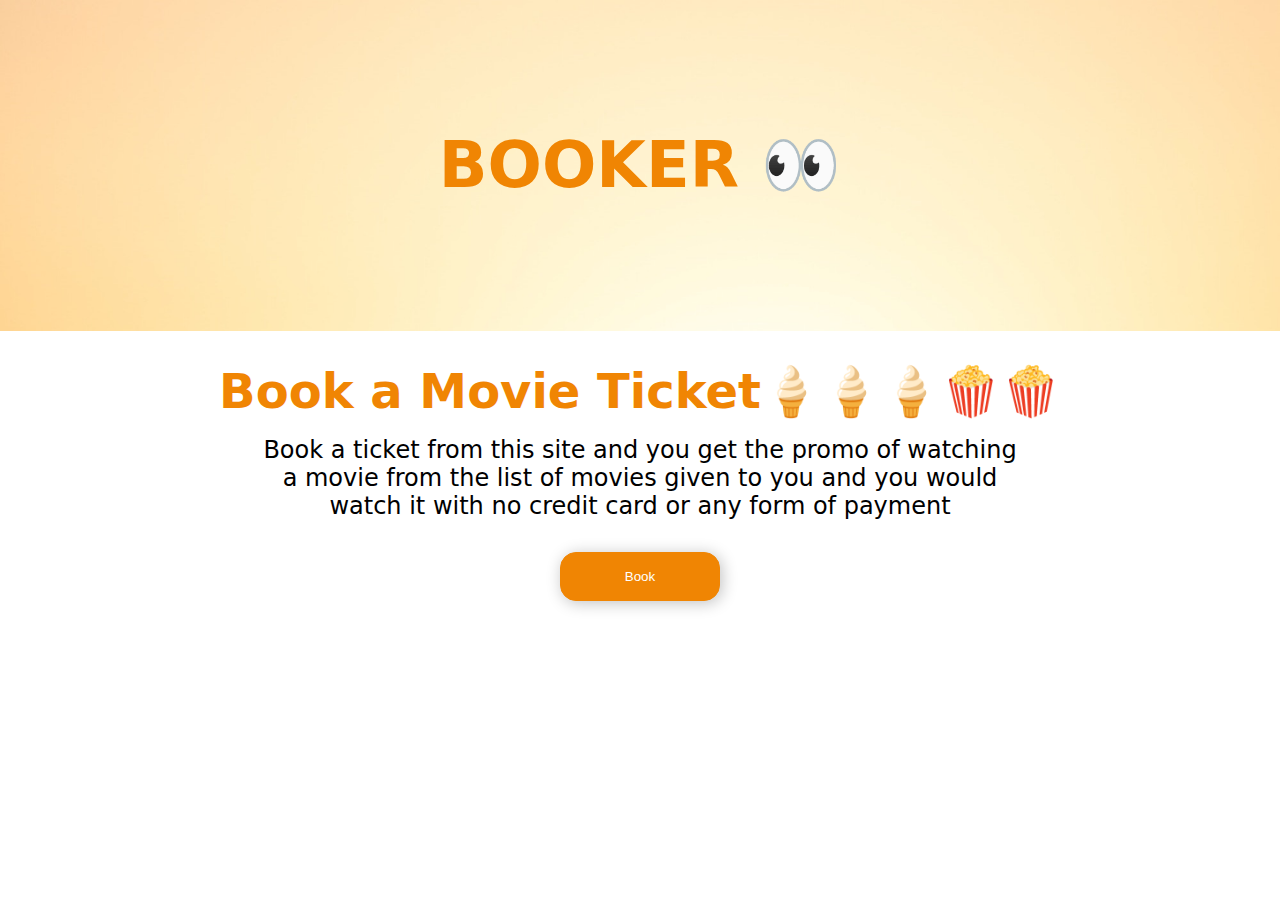
<file: index.html>
<!DOCTYPE html>
<html lang="en">
  <head>
    <meta charset="UTF-8" />
    <meta name="viewport" content="width=device-width, initial-scale=1.0" />
    <title>Book Your ticket</title>
    <meta
      name="description"
      content="This is a booking site done and dusted by Taiwo Akerele"
    />
    <link rel="stylesheet" href="styles.css" />
    <link rel="icon" href="icon/cloud.jpg" />
  </head>

  <body>
    <header>
      <h1>Booker 👀</h1>
    </header>
    <main>
      <h2>Book a Movie Ticket🍦🍦🍦🍿🍿</h2>
      <section class="details">
        <p>Book a ticket from this site and you get the promo of watching</p>
        <p>a movie from the list of movies given to you and you would</p>
        <p>watch it with no credit card or any form of payment</p>
      </section>

      <a href="how-many-people.html">
        <p>
          <button>Book</button>
        </p>
      </a>
    </main>
    <script src="index.js" type="text/javascript"></script>
  </body>
</html>
</file>
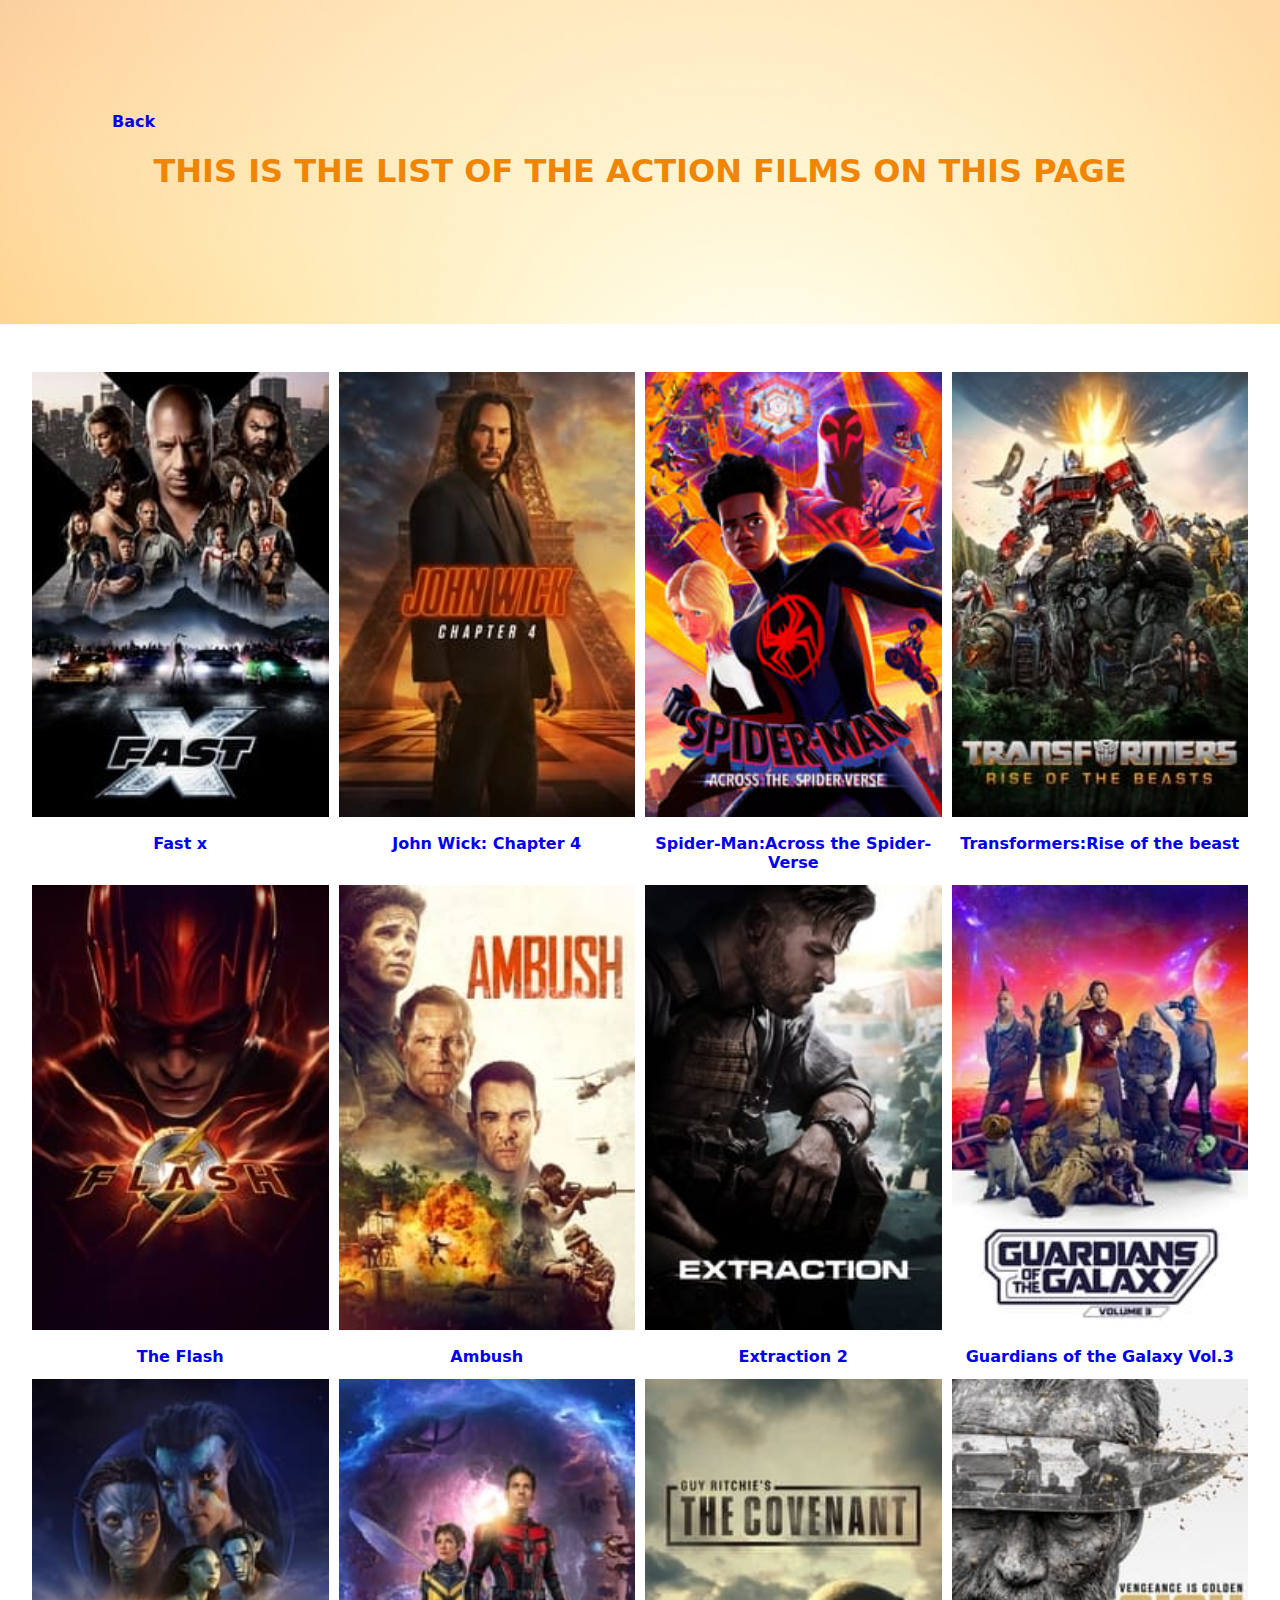
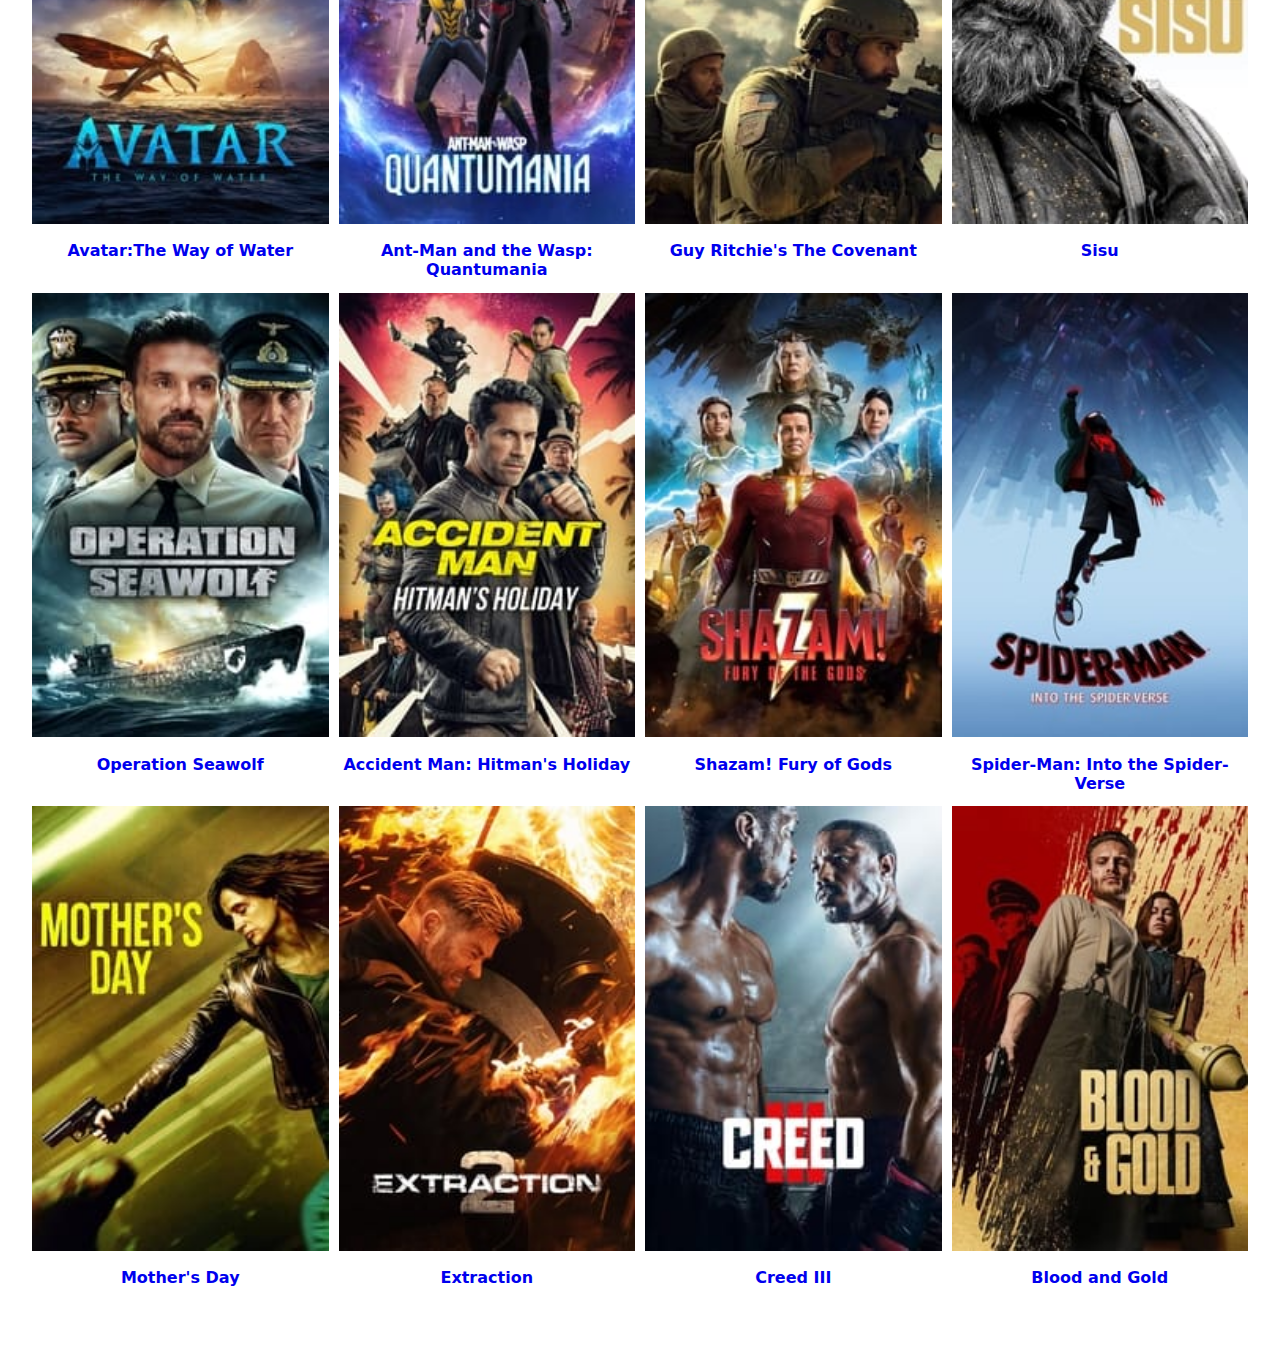
<file: action-film-list.html>
<!DOCTYPE html>
<html lang="en">
  <head>
    <meta charset="UTF-8" />
    <meta name="viewport" content="width=device-width, initial-scale=1.0" />
    <title>List of action films</title>
    <meta name="description" content="This is the list of the action films" />
    <link rel="icon" href="icon/cloud.jpg" />
    <link rel="stylesheet" href="action.css" />
  </head>
  <body>
    <header>
      <a href="choose-your-type.html">Back</a>
      <h1>This is the list of the action films on this page</h1>
    </header>
    <div class="films">
      <a href="result.html">
        <p>
          <!-- row1 -->
          <div class="row row1">
            <div class="col col-md-4">
              <div class="fast-x">
                <img id="films" src="needed-images/fiVW06jE7z9YnO4trhaMEdclSiC.jpg" alt="fas-x">
                <h2 id="titleOfMovie">Fast x</h2>
              </div>
            </div>
            <div class="col col-md-4">
              <div class="john-wick">
                <img id="films" src="needed-images/john.jpg" alt="john-wick">
                <h2 id="titleOfMovie">John Wick: Chapter 4</h2>
              </div>
          
            </div>
            <div class="col col-md-4">
              <div class="spiderMan">
                <img id="films" src="needed-images/spider1.jpg" alt="spider">
                <h2 id="titleOfMovie">Spider-Man:Across the Spider-Verse</h2>
              </div>
          
            </div>
            <div class="col col-md-4">
              <div class="transformer">
                <img id="films" src="needed-images/Rise.jpg" alt="Rise">
                <h2 id="titleOfMovie">Transformers:Rise of the beast</h2>
              </div>
          
            </div>
          </div>
          <!-- row2 -->
          <div class="row row2">
            <div class="col col-md-4">
              <div class="flash">
                <img id="films" src="needed-images/The Flash.jpg" alt="flash`">
                <h2 id="titleOfMovie">The Flash</h2>
              </div>
          
            </div>
            <div class="col col-md-4">
              <div class="ambush">
                <img src="needed-images/Ambush.jpg" id="films" alt="Ambush-img">
                <h2 id="titleOfMovie">Ambush</h2>
              </div>
          
            </div>
            <div class="col col-md-4">
              <div class="extraction2">
                <img id="films" src="needed-images/Extraction1.jpg" alt="extraction">
                <h2 id="titleOfMovie">Extraction 2</h2>
              </div>
          
            </div>
            <div class="col col-md-4">
              <div class="guardians">
                <img id="films" src="needed-images/Guardian.jpg" alt="guardians">
                <h2 id="titleOfMovie">Guardians of the Galaxy Vol.3</h2>
              </div>
            </div>
          </div>
          <!-- row3 -->
          <div class="row row3">
            <div class="col col-md-4">
              <div class="Avatar">
                <img id="films" src="needed-images/Avatar.jpg" alt="Avatar-way-of-waters">
                <h2 id="titleOfMovie">Avatar:The Way of Water</h2>
              </div>
          
            </div>
            <div class="col col-md-4">
              <div class="ant">
                <img id="films" src="needed-images/Ant.jpg" alt="Ant-img">
                <h2 id="titleOfMovie">Ant-Man and the Wasp: Quantumania</h2>
              </div>
            </div>
            <div class="col col-md-4">
              <div class="guy">
                <img id="films" src="needed-images/Guy.jpg" alt="guy-img">
                <h2 id="titleOfMovie">Guy Ritchie's The Covenant</h2>
              </div>
            </div>
            <div class="col col-md-4">
              <div class="sisu">
                <img id="films" src="needed-images/sisu.jpg" alt="sisu-img">
                <h2 id="titleOfMovie">Sisu</h2>
              </div>
            </div>
          </div>
          <!-- row4 -->
          <div class="row row4">
            <div class="col col-md-4">
              <div class="operation">
                <img id="films" src="needed-images/operation.jpg" alt="operation-img">
                <h2 id="titleOfMovie">Operation Seawolf</h2>
              </div>
            </div>
            <div class="col col-md-4">
              <div class="Accident">
                <img id="films" src="needed-images/Accident.jpg" alt="Accident-man">
                <h2 id="titleOfMovie">Accident Man: Hitman's Holiday</h2>
              </div>
            </div>
            <div class="col col-md-4">
              <div class="shazam">
                <img id="films" src="needed-images/Shazam.jpg" alt="shazam!">
                <h2 id="titleOfMovie">Shazam! Fury of Gods </h2>
              </div>
          
            </div>
            <div class="col col-md-4">
              <div class="spiderWeb">
                <img id="films" src="needed-images/spider-verse.jpg" alt="spider-into-the-verse">
                <h2 id="titleOfMovie">Spider-Man: Into the Spider-Verse</h2>
              </div>
            </div>
          </div>
          <!-- row5 -->
          <div class="row row5">
            <div class="col col-md-4">
              <div class="mothersDay">
                <img id="films" src="needed-images/Mother's day.jpg" alt="Mother-s-day">
                <h2 id="titleOfMovie">Mother's Day</h2>
              </div>
          
            </div>
            <div class="col col-md-4">
              <div class="extract">
                <img id="films" src="needed-images/Extraction.jpg" alt="Extraction2">
                <h2 id="titleOfMovie">Extraction</h2>
              </div>
            </div>
            <div class="col col-md-4">
              <div class="creed">
                <img id="films" src="needed-images/Creed III.jpg" alt="creed-img">
                <h2 id="titleOfMovie">Creed III</h2>
              </div>
            </div>
            <div class="col col-md-4">
              <div class="blood">
                <img id="films" src="needed-images/Blood and water.jpg" alt="blood-and-gold">
                <h2 id="titleOfMovie">Blood and Gold</h2>
              </div>
            </div>
          </div>
        </p>
      </a>
    </div>
    <script src="action.js"></script>
  </body>
</html>
</file>
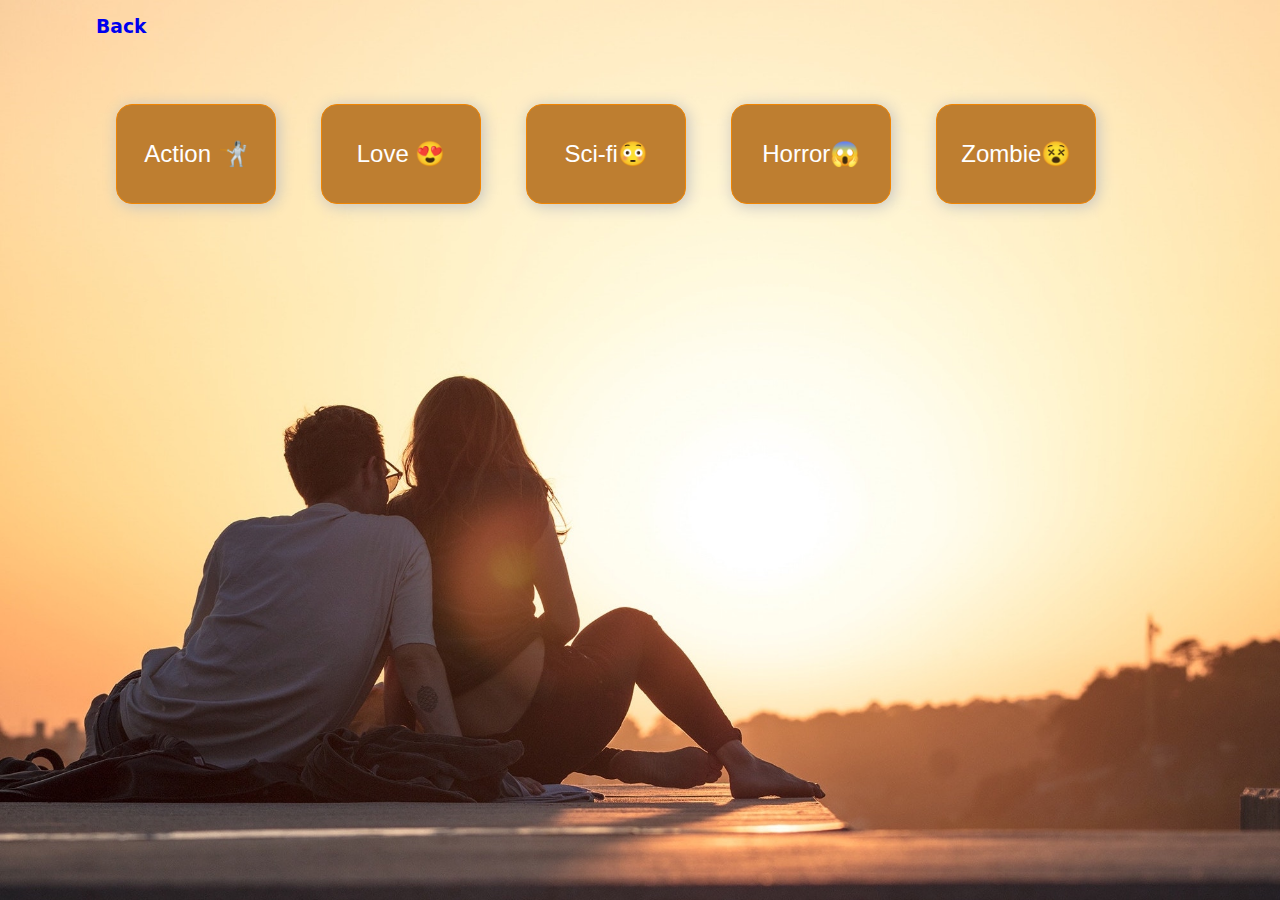
<file: choose-your-type.html>
<!DOCTYPE html>
<html lang="en">

<head>
    <meta charset="UTF-8" />
    <meta name="viewport" content="width=device-width, initial-scale=1.0" />
    <meta name="description" content="This is the booking part" />
    <link rel="icon" href="icon/cloud.jpg" />
    <title>Choose your style of movie</title>
</head>

<body>
    <style>
        * {
            box-sizing: border-box;
            margin: 0;
            padding: 0;
        }
        @keyframes moveFromBottom {
            0% {
                opacity: 0;
                transform: translateY(200px);
            }
            20% {
                opacity: 0.1;
            }
            50%{
                opacity: 0.6;
            }
            100% {
                opacity: 1;
                transform: translate(0);
            }
        }
        body{
            font-family: system-ui, -apple-system, BlinkMacSystemFont, 'Segoe UI', Roboto, Oxygen, Ubuntu, Cantarell, 'Open Sans', 'Helvetica Neue', sans-serif;
            padding: 6rem;
            background-size: cover;
            background-position: top;
            background-repeat: no-repeat;
            background-image: url(icon/love.jpeg);
        }
        button {
            animation:moveFromBottom 1s ;
            width: 100px;
            height: 100px;
            margin: 20px;
            border-radius: 1rem;
            margin-top: .5rem;
            border: 1px solid #f08503;
            color: white;
            background-color: #be7e30;
            box-shadow: 2px 2px 1rem rgb(193, 193, 193);
            padding: 1rem;
            width: 10rem;
            transition: all 1s;
            cursor: pointer;
            font-size: 1.5rem;
        }
        p{
            text-align: center;
            display: inline;
        }
        a{
            text-decoration: none;
        }
        .continue{
            background-color: #f08503;
            margin-left: 27rem;
        }
        h3{
            position: absolute;
            top:1rem;
        }
    </style>
    <a href="Setting.html">
        <h3>Back</h3>
    </a>
    <main>
        <p>
            <a href="action-film-list.html">
                <button id="action" class="my-button">Action 🤺</button>
            </a>
        </p>
        <p>
            <a href="Love-film-list.html">
                <button id="love" class="my-button">Love 😍</button>
            </a>
        </p>
        <p>
            <a href="sciFi-film-list.html">
                <button id="sci-fi" class="my-button">Sci-fi😳</button>
            </a>
        </p>
        <p>
            <a href="horror-film-list.html">
                <button id="horror" class="my-button">Horror😱</button>
            </a>
        </p>
        <p>
            <a href="zombie-film-list.html">
                <button id="zombie" class="my-button">Zombie😵</button>
            </a>
        </p>
    </main>
    <script>
        const buttons = document.querySelectorAll('.my-button');

            buttons.forEach(button => {
                button.addEventListener('click', function () {
                    if (this.innerText === 'Action 🤺'
                        || this.innerText === 'Love 😍'
                        || this.innerText === 'Sci-fi😳'
                        || this.innerText === 'Horror😱'
                        || this.innerText === 'Zombie😵') {
                            localStorage.setItem('kindOfMovie', this.innerText);
                        } else {
                            alert('pick on of the kind of movie')
                        }
                });
            });

    </script>
</body>

</html>
</file>
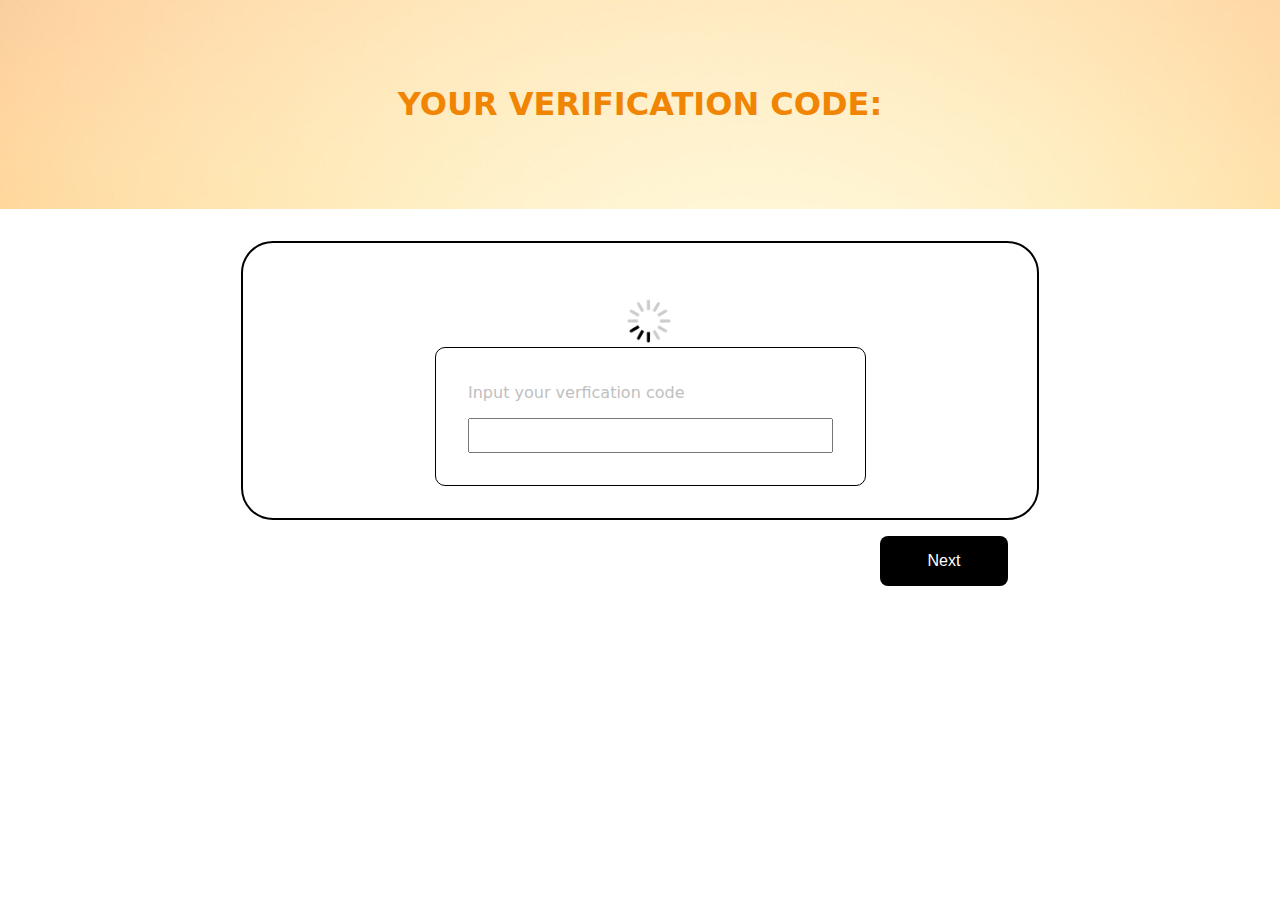
<file: confirmation.html>
<!DOCTYPE html>
<html lang="en">
<head>
    <meta charset="UTF-8">
    <meta name="viewport" content="width=device-width, initial-scale=1.0">
    <title>Confirmation center</title>
    <link rel="stylesheet" href="verify.css">
    <meta name="description" content="Confirm your payment">
</head>
<body>
    <header>
        <h1 id="yooFam">Your verification code:</h1>
    </header>
    <main>

        <p id="code"></p>
        <!-- <p id="forget">Don't forget your verification code</p> -->
        <img src="icon/loading.gif" alt="Loading">
        <!-- <a href="history.html"> -->
            <!-- <button type="submit" id="continue">continue to see your history</button> -->
        <!-- </a> -->
        <div class="input">
            <p id="input">Input your verfication code</p>
            <input type="number" name="number" id="value">
        </div>
    </main>
    <a href="verifyPage.html" id="verify">
        <button type="submit" id="submit">Next</button>
    </a>

    <script src="confirm.js"></script>
</body>
</html>
</file>
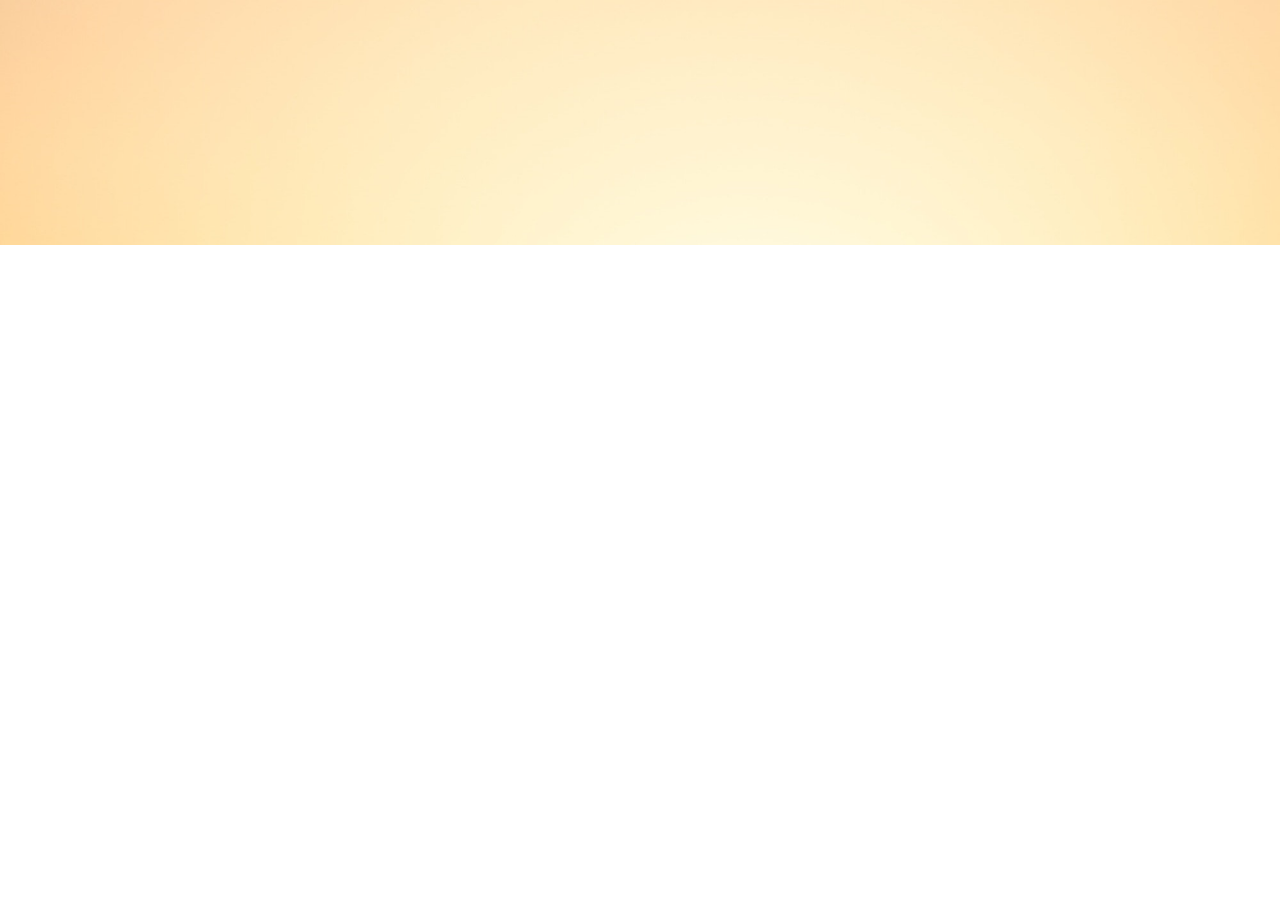
<file: correct.html>
<!DOCTYPE html>
<html lang="en">
<head>
    <meta charset="UTF-8">
    <meta name="viewport" content="width=device-width, initial-scale=1.0">
    <title>Correct</title>
    <meta name="description" content="This is the list of the action films" />
    <link rel="icon" href="icon/cloud.jpg" />
    <link rel="stylesheet" href="action.css" />
</head>
<body>
    <header>
        <h1></h1>
    </header>
</body>
</html>
</file>
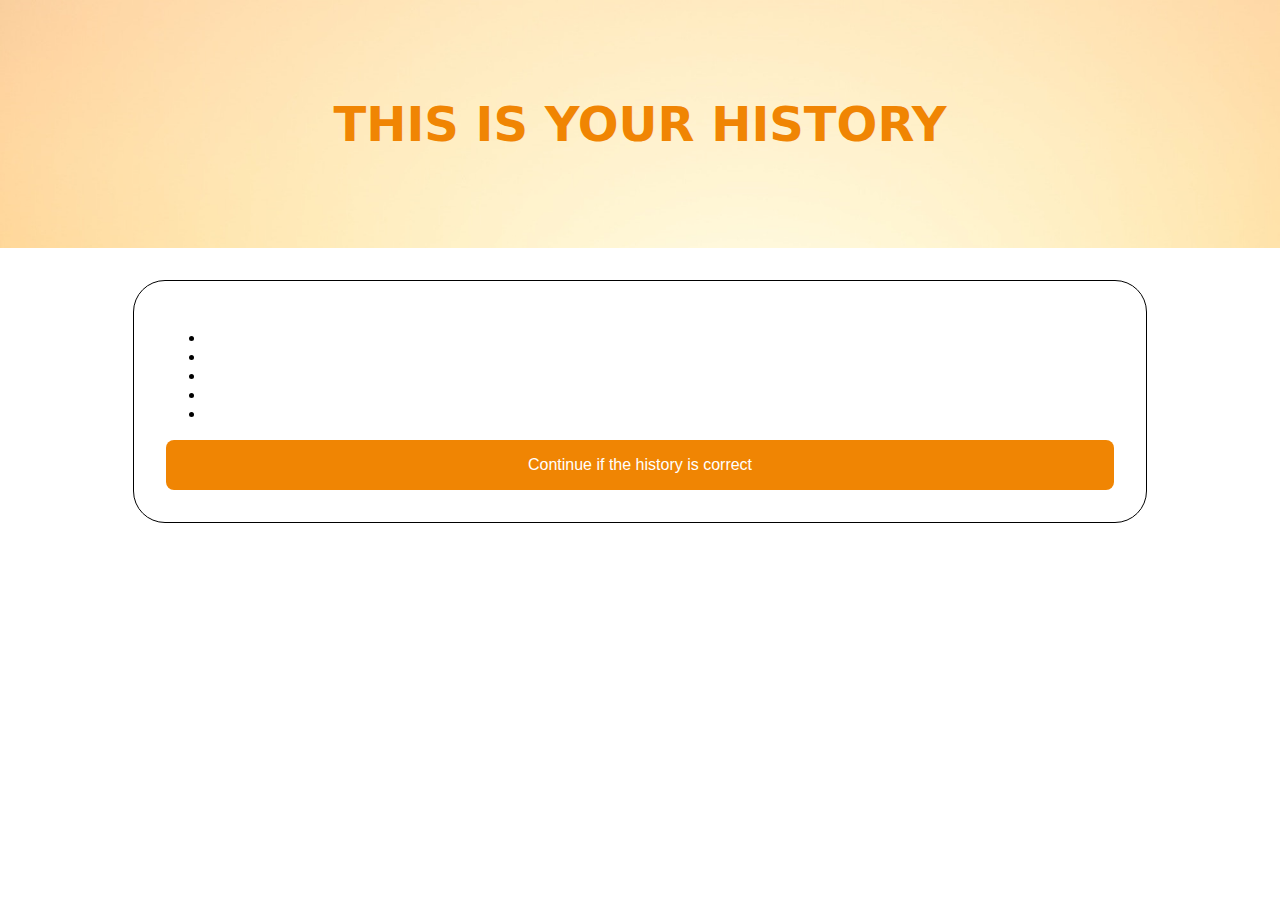
<file: history.html>
<!DOCTYPE html>
<html lang="en">
<head>
    <meta charset="UTF-8">
    <meta name="viewport" content="width=device-width, initial-scale=1.0">
    <title>Your history</title>
    <link rel="stylesheet" href="history.css">
    <meta name="description" content="This is your history">
</head>
<body>
    <header>
        <h1>This is your history</h1>
    </header>
    <main>
        <ul>
            <li id="kindOfMovie"></li>
            <li id="title"></li>
            <li id="date"></li>
            <li id="watchingWith"></li>
            <li id="verificationCode"></li>
        </ul>
        <a href="correct.html">
            <button type="submit">Continue if the history is correct</button>
        </a>
    </main>
    <script src="history.js"></script>
</body>
</html>
</file>
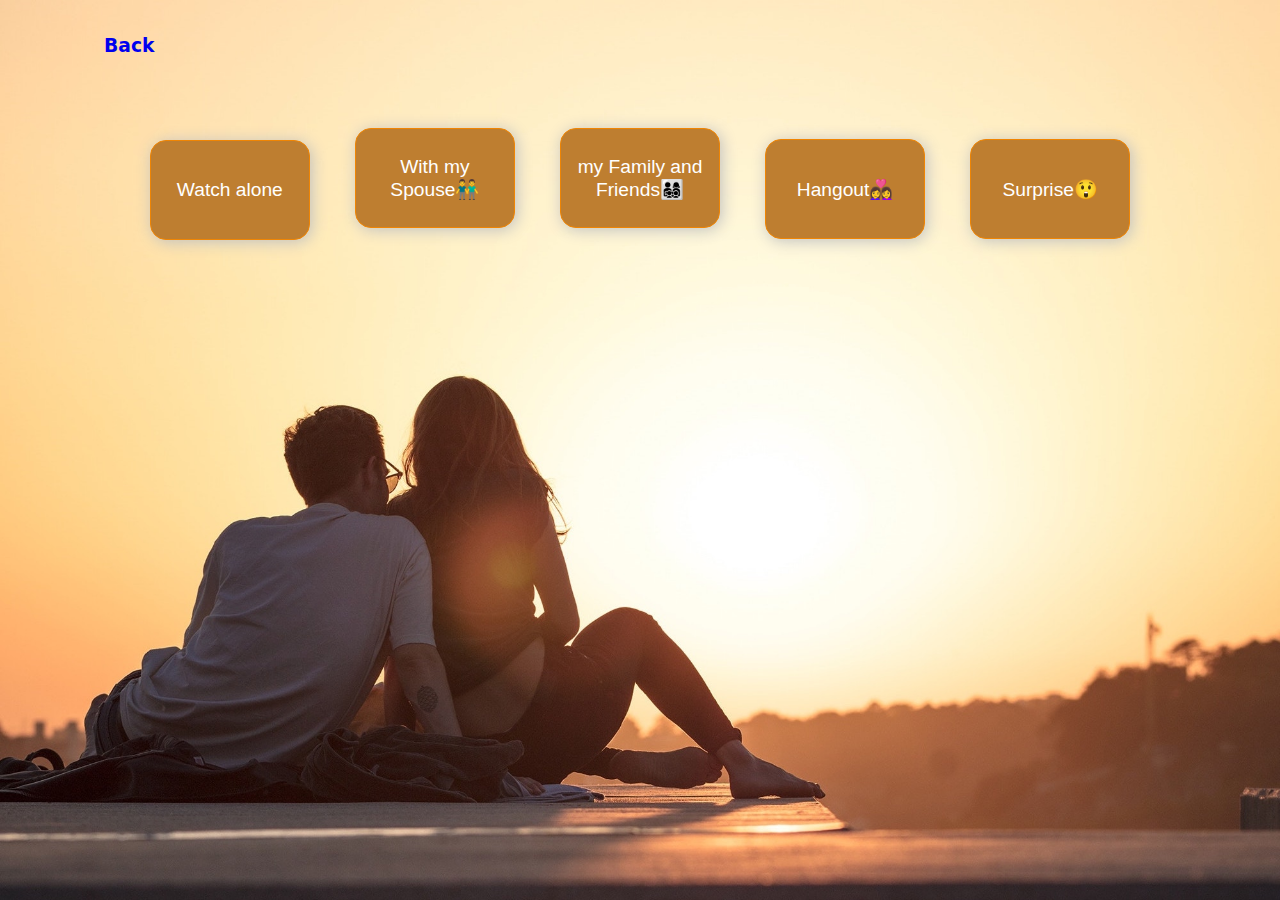
<file: how-many-people.html>
<!DOCTYPE html>
<html lang="en">
<head>
    <meta charset="UTF-8">
    <meta name="description" content="How many you want to watch the movies with?">
    <meta name="viewport" content="width=device-width, initial-scale=1.0">
    <link rel="icon" href="icon/cloud.jpg" />
    <title>How many people are watching with</title>
</head>
<body>
    <style>
        body{
            font-family: system-ui, -apple-system, BlinkMacSystemFont, 'Segoe UI', Roboto, Oxygen, Ubuntu, Cantarell, 'Open Sans', 'Helvetica Neue', sans-serif;
            padding: 6rem;
            background-size: cover;
            background-position: top;
            background-repeat: no-repeat;
            background-image: url(icon/love.jpeg);
        }
        @keyframes moveInRight {
            0% {
            opacity: 0;
            transform: translateX(100px);
            }

            80% {}

            100% {
                opacity: 1;
                transform: translate(0);
            }
        }
        button {
            animation:moveInRight 1s ;
            width: 100px;
            height: 100px;
            margin: 20px;
            border-radius: 1rem;
            margin-top: .5rem;
            border: 1px solid #f08503;
            color: white;
            background-color: #be7e30;
            box-shadow: 2px 2px 1rem rgb(193, 193, 193);
            padding: 1rem;
            width: 10rem;
            transition: all 1s;
            cursor: pointer;
            font-size: 1.2rem;
        }
        p{
            text-align: center;
        }
        a{
            text-decoration: none;
        }
        .continue{
            background-color: #f08503;
        }
        h3{
            position: absolute;
            top: 1rem;
        }
        @media (max-width:840px) {
            
            button{
                padding: .5rem;
            }
        }
    </style>
    <!-- <h1>How to you want to watch it</h1> -->
    <a href="index.html">
            <h3>Back</h3>
        </a>
    <main>
        
        <a href="Setting.html">
            <p>
                <button id="watch">Watch alone</button>
                <button id="watch">With my Spouse👬</button>
                <button id="watch"> my Family and Friends👨‍👩‍👧‍👦</button>
                <button id="watch">Hangout👩‍❤️‍👩</button>
                <button id="watch">Surprise😲</button>
            </p>
        </a>
    </main>
    <script src="how-many-people.js"></script>
</body>
</html>
</file>
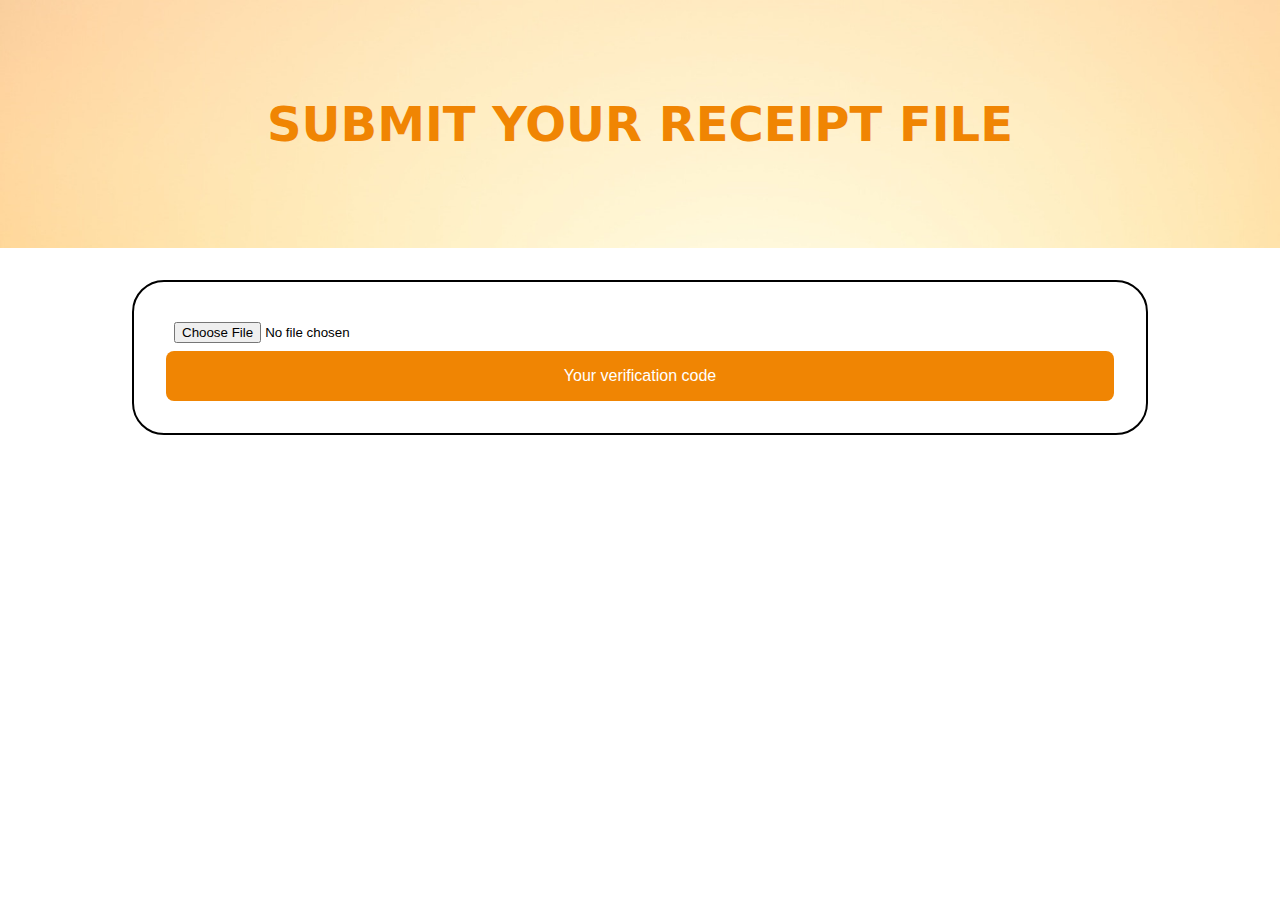
<file: receit.html>
<!DOCTYPE html>
<html lang="en">
<head>
    <meta charset="UTF-8">
    <meta name="viewport" content="width=device-width, initial-scale=1.0">
    <title>Receit</title>
    <link rel="stylesheet" href="payment.css">
</head>
<body>
    <header>
        <h1>Submit your receipt file</h1>
    </header>
    <main>
        <input type="file" name="file" id="receit" placeholder="Send the receipt">
        <a href="confirmation.html">
            <button type="submit">Your verification code</button>
        </a>
    </main>

</body>
</html>
</file>
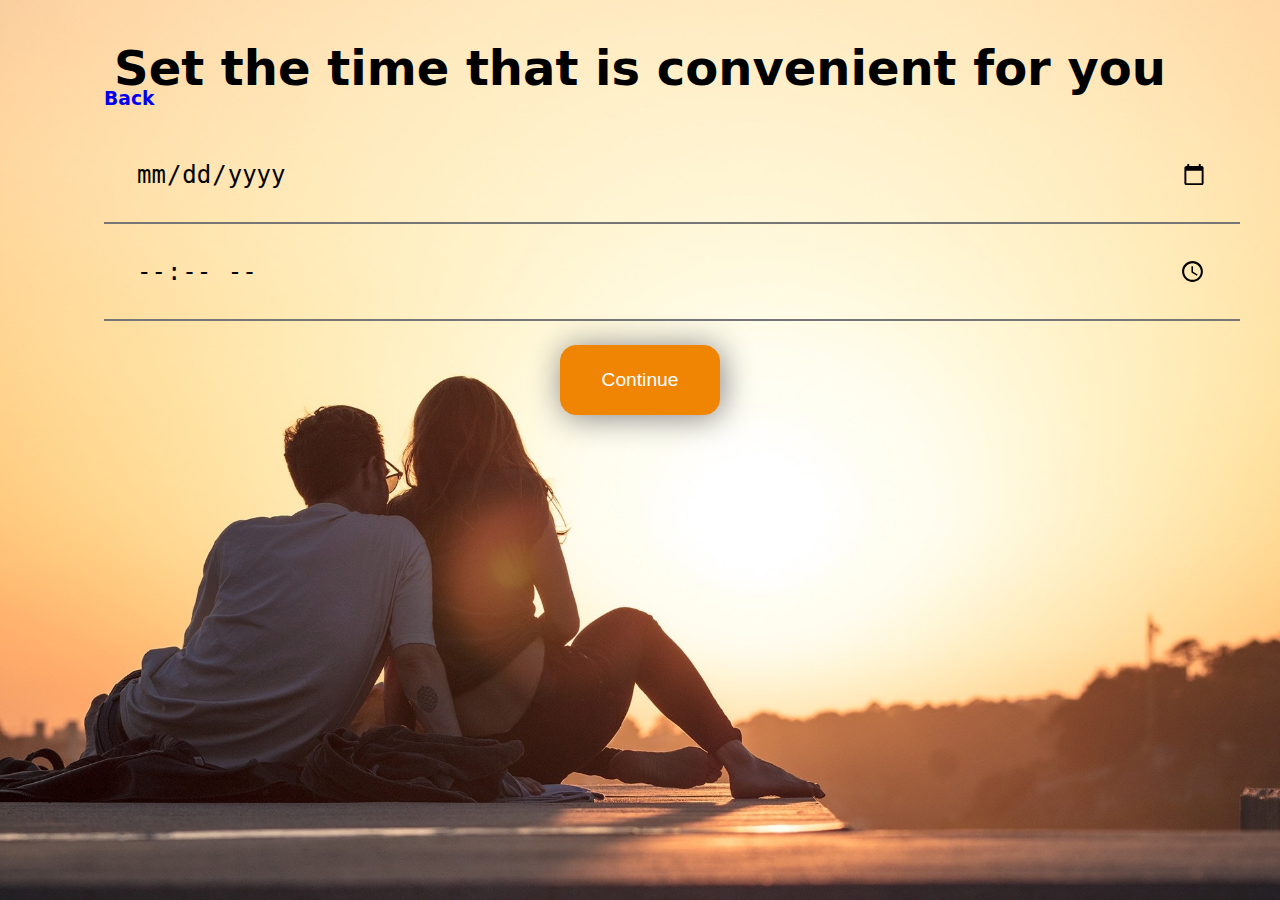
<file: Setting.html>
<!DOCTYPE html>
<html lang="en">
<head>
    <meta charset="UTF-8">
    <meta name="viewport" content="width=device-width, initial-scale=1.0">
    <title>Setting</title>
    <link rel="stylesheet" href="style.css">
    <meta name="description" content="Setting">
    <link rel="icon" href="icon/cloud.jpg">
</head>
<body>
    <a href="how-many-people.html">
            <h3>Back</h3>
        </a>
    <h1>Set the time that is convenient for you</h1>
    <section class="slide">
        <input type="date" name="date" id="date">
        <input type="time" name="time" id="time">
    </section>

    <a href="choose-your-type.html" id="movement">
        <p>
            <button class="continue" type="submit" id="continue">Continue</button>
        </p>
    </a>

    <script src="setting.js"></script>
</body>
</html>
</file>
<file: styles.css>
* {
    box-sizing: border-box;
    margin: 0;
    padding: 0;
}

@keyframes moveInRight {
    0% {
        opacity: 0;
        transform: translateX(100px);
    }

    80% {}

    100% {
        opacity: 1;
        transform: translate(0);
    }
}

@keyframes moveFromBottom {
    0% {
        opacity: 0;
        transform: translateY(100px);
    }

    100% {
        opacity: 1;
        transform: translate(0);
    }
}

@keyframes moveLeft {
    0% {
        opacity: 0;
        transform: translateX(-100px);
    }

    80% {
        transform: translateX(10px);
    }

    100% {
        opacity: 1;
        transform: translate(0);
    }
}

html {
    margin: 0;
    padding: 0;
}

body {
    margin: 0;
    padding: 0;
    font-family: system-ui, -apple-system, BlinkMacSystemFont, 'Segoe UI', Roboto, Oxygen, Ubuntu, Cantarell, 'Open Sans', 'Helvetica Neue', sans-serif;
}

header {
    background-image: url(icon/love.jpeg);
    padding: 8rem;
    background-size: cover;
    background-position: top;
    background-repeat: no-repeat;
}

h1 {
    animation: moveInRight 4s;
    text-transform: uppercase;
    color: #f08503;
    text-align: center;
    font-size: 4rem;
    transition: all 1s;
    cursor: pointer;
}

h1:hover {
    text-decoration: underline;
    color: rgb(146, 107, 57);
}

h2 {
    color: #f08503;
    text-align: center;
    margin-top: 2rem;
    font-size: 3rem;
    cursor: pointer;
    transition: all 2s;
    animation: moveLeft 5s;
}

.details {
    margin-top: 1rem;
}

p {
    font-size: 1.5rem;
    text-align: center;
}

button {
    animation: moveFromBottom 6s;
    border-radius: 1rem;
    margin-top: 2rem;
    border: 1px solid #f08503;
    color: white;
    background-color: #f08503;
    box-shadow: 2px 2px 1rem rgb(193, 193, 193);
    padding: 1rem;
    width: 10rem;
    transition: all 3s;
    cursor: pointer;
}

button:hover {
    background-color: white;
    color: #f08503;
}
@media (max-width:1030px) {
    header{
        padding: 4rem;
    }
    h1{
        font-size: 5rem;
    }
}
@media (max-width:730px) {
    header{
        padding: 3rem;
    }
    h2{
        font-size: 2rem;
    }
}
@media (max-width:670px) {
    h1{
        font-size:3rem;
    }
    .details p{
        font-size:1.2rem;
    }
}
@media (max-width:550px) {
    .details p{
        font-size:1rem;
    }
}
@media (max-width:476px) {
    h2{
        font-size:1.7rem;
    }
}
@media (max-width:480px) {
    .details p{
        font-size:.9rem;
        
    }
}
@media (max-width:400px) {
    h2{
        font-size:1.5rem;
    }
    .details p{
        font-size:.8rem;
    }
}
@media (max-width:370px) {
    h1{
        font-size:2rem;
    }
    
}
</file>
<file: action.css>
header {
    background-image: url(icon/love.jpeg);
    padding: 7rem;
    background-size: cover;
    background-position: top;
    background-repeat: no-repeat;
}

header a {
    text-decoration: none;
    font-weight: 800;
}

body {
    margin: 0;
    font-family: system-ui, -apple-system, BlinkMacSystemFont, 'Segoe UI', Roboto, Oxygen, Ubuntu, Cantarell, 'Open Sans', 'Helvetica Neue', sans-serif;
}

@keyframes moveInRight {
    0% {
        opacity: 0;
        transform: translateX(100px);
    }

    80% {}

    100% {
        opacity: 1;
        transform: translate(0);
    }
}

@keyframes moveFromBottom {
    0% {
        opacity: 0;
        transform: translateY(100px);
    }

    100% {
        opacity: 1;
        transform: translate(0);
    }
}

@keyframes moveFromTop {
    0% {
        opacity: 0;
        transform: translateY(-100px);
    }

    100% {
        opacity: 1;
        transform: translate(0);
    }
}

@keyframes moveLeft {
    0% {
        opacity: 0;
        transform: translateX(-100px);
    }

    80% {
        transform: translateX(10px);
    }

    100% {
        opacity: 1;
        transform: translate(0);
    }
}

h1 {
    animation: moveFromBottom 4s;
    text-transform: uppercase;
    color: #f08503;
    text-align: center;
    font-size: 2rem;
    transition: all 1s;
    cursor: pointer;
}

h1:hover {
    text-decoration: underline;
    color: rgb(146, 107, 57);
}

/* grid system */
h2 {
    text-align: center;
    font-size: 1rem;
}

img {
    width: 100%;
    cursor: pointer;
}

.films {
    padding: 2rem;
}

.row1 {
    animation: moveFromTop 2s;
}

.row2 {
    animation: moveFromBottom 2s;
}

.row3 {
    animation: moveFromTop 2s;
}

.row4 {
    animation: moveFromBottom 2s;
}

.row5 {
    animation: moveFromTop 2s;
}

.row {
    margin-right: -10px;
    box-sizing: border-box;
}

.col {
    float: left;
    width: 100%;
    padding-right: 10px;
    box-sizing: border-box;
}

.col-md-4 {
    width: 25%;
}

.row:before,
.row:after,
.group:before,
.group:after {
    content: "";
    display: table;
}

.row:after,
.group:after {
    clear: both;
}

.row,
.group {
    zoom: 1;
}

/* grid-system */
</file>
<file: verify.css>
body {
    margin: 0;
    padding: 0;
    font-family: system-ui, -apple-system, BlinkMacSystemFont, 'Segoe UI', Roboto, Oxygen, Ubuntu, Cantarell, 'Open Sans', 'Helvetica Neue', sans-serif;
}

header {
    background-image: url(icon/love.jpeg);
    padding: 4rem;
    background-size: cover;
    background-position: top;
    background-repeat: no-repeat;
}

h1 {
    text-transform: uppercase;
    color: #f08503;
    text-align: center;
    font-size: 2rem;
    transition: all 1s;
    cursor: pointer;
}


header p {
    text-align: center;
    font-style: italic;
    color: #f08503;
}

ul {
    display: flex;
    justify-content: space-between;
    padding: 3rem;
}

li {
    list-style: none;
    font-size: 2rem;
    text-align: center;
}

a {
    text-decoration: none;
}

.rest {
    position: relative;
    margin-top: 1rem;
    border-radius: 10px;
    border: 2px solid black;
    padding: 2rem;
}

table {
    border-collapse: collapse;
    border-spacing: 0;
    border-radius: 1rem;
}

th,
td {
    padding: 1rem;
    border: 1px solid black;
    font-weight: normal;
    font-size: 1rem;

}

button {
    width: 10%;
    padding: 1rem;
    background-color: black;
    border: none;
    border-radius: .5rem;
    color: white;
    font-size: 1rem;
    cursor: pointer;
    transition: 1s;
    margin-left: 55rem;
    margin-top: 1rem;
}

button:hover {
    background-color: white;
    color: #f08503;
    border: 1px solid #f08503;
}

input {
    padding: .5rem;
}

.error {
    color: red;
    font-style: italic;
    position: absolute;
    top: 26rem;
    left: 57rem;
}

img {
    width: 6%;
    margin-left: 22rem;
}

#code {
    text-align: center;
    font-size: 1.5rem;
    color: #f08503;
    font-weight: 600;
}

main {
    margin-top: 2rem;
    border: 2.5px solid black;
    padding: 2rem;
    max-width: 730px;
    margin-left: auto;
    margin-right: auto;
    border-radius: 2rem;
}


.input {
    border: 1.7px solid black;
    padding: 2rem;
    width: 50%;
    margin-left: 10rem;
    border-radius: 10px;
}
.input p{
    color: rgb(192, 192, 192);
    margin-top: .2rem;
}
#value{
    width: 100%;
    box-sizing: border-box;
}
</file>
<file: history.css>
body {
    margin: 0;
    padding: 0;
    font-family: system-ui, -apple-system, BlinkMacSystemFont, 'Segoe UI', Roboto, Oxygen, Ubuntu, Cantarell, 'Open Sans', 'Helvetica Neue', sans-serif;
}

header {
    background-image: url(icon/love.jpeg);
    padding: 4rem;
    background-size: cover;
    background-position: top;
    background-repeat: no-repeat;
}

h1 {
    text-transform: uppercase;
    color: #f08503;
    text-align: center;
    font-size: 3rem;
    transition: all 1s;
    cursor: pointer;
}

main {
    margin-top: 2rem;
    border: 1px solid black;
    padding: 2rem;
    max-width: 948px;
    margin-left: auto;
    margin-right: auto;
    border-radius: 2rem;
}

button {
    width: 100%;
    padding: 1rem;
    background-color: #f08503;
    border: none;
    border-radius: .5rem;
    color: white;
    font-size: 1rem;
    cursor: pointer;
    transition: 1s;
}

button:hover {
    background-color: white;
    color: #f08503;
    border: 1px solid #f08503;
}
</file>
<file: payment.css>
body {
    margin: 0;
    padding: 0;
    font-family: system-ui, -apple-system, BlinkMacSystemFont, 'Segoe UI', Roboto, Oxygen, Ubuntu, Cantarell, 'Open Sans', 'Helvetica Neue', sans-serif;
}

header {
    background-image: url(icon/love.jpeg);
    padding: 4rem;
    background-size: cover;
    background-position: top;
    background-repeat: no-repeat;
}

h1 {
    text-transform: uppercase;
    color: #f08503;
    text-align: center;
    font-size: 3rem;
    transition: all 1s;
    cursor: pointer;
}

.yooFam {
    text-transform: uppercase;
    color: #f08503;
    text-align: center;
    font-size: 1rem;
    transition: all 1s;
    cursor: pointer;
}

header p {
    text-align: center;
    font-style: italic;
    color: #f08503;
}

ul {
    display: flex;
    justify-content: space-between;
    padding: 3rem;
}

li {
    list-style: none;
    font-size: 2rem;
    text-align: center;
}

a {
    text-decoration: none;
}

.rest {
    position: relative;
    margin-top: 1rem;
    border-radius: 10px;
    border: 2px solid black;
    padding: 2rem;
}

table {
    border-collapse: collapse;
    border-spacing: 0;
    border-radius: 1rem;
}

th,
td {
    padding: 1rem;
    border: 1px solid black;
    font-weight: normal;
    font-size: 1rem;

}

button {
    width: 100%;
    padding: 1rem;
    background-color: #f08503;
    border: none;
    border-radius: .5rem;
    color: white;
    font-size: 1rem;
    cursor: pointer;
    transition: 1s;
}

button:hover {
    background-color: white;
    color: #f08503;
    border: 1px solid #f08503;
}

input {
    padding: .5rem;
}

.error {
    color: red;
    font-style: italic;
    position: absolute;
    top: 26rem;
    left: 57rem;
}

img {
    width: 6%;
    margin-left: 27.6rem;
}

#code {
    text-align: center;
    font-size: 2rem;
    color: #f08503;
    font-weight: 600;
}

main {
    margin-top: 2rem;
    border: 2.5px solid black;
    padding: 2rem;
    max-width: 948px;
    margin-left: auto;
    margin-right: auto;
    border-radius: 2rem;
}

#receit {
    width: 100%;
}

#forget {
    text-align: center;
    font-style: italic;
    color: #f08503;
}

.input {
    border: 1.5px solid black;
    padding: 2rem;
    width: 25%;
    margin-left: 20rem;
    border-radius: 10px;
}
</file>
<file: style.css>
body {
    font-family: system-ui, -apple-system, BlinkMacSystemFont, 'Segoe UI', Roboto, Oxygen, Ubuntu, Cantarell, 'Open Sans', 'Helvetica Neue', sans-serif;
    padding: 6rem;
    background-size: cover;
    background-position: top;
    background-repeat: no-repeat;
    background-image: url(icon/love.jpeg);
}
h3{
    position:absolute;
    margin-top:-1rem;
}

@keyframes moveLeft {
    0% {
        opacity: 0;
        transform: translateX(-300px);
    }

    80% {
        transform: translateX(10px);
    }

    100% {
        opacity: 1;
        transform: translate(0);
    }
}

h1 {
    margin-top: -4rem;
    text-align: center;
    font-size: 3rem;
}

input {
    width: 100%;
    padding: 2rem;
    border-top: none;
    border-left: none;
    border-right: none;
    background: transparent;
    font-size: 1.5rem;
}

button {
    width: 100px;
    height: 70px;
    margin: 20px;
    border-radius: 1rem;
    margin-top: .5rem;
    border: 1px solid #f08503;
    color: white;
    background-color: #be7e30;
    box-shadow: 2px 2px 2rem rgb(133, 129, 129);
    padding: .5rem;
    width: 10rem;
    transition: all 1s;
    cursor: pointer;
    font-size: 1.2rem;
} 

p {
    text-align: center;
}

a {
    text-decoration: none;
}

.continue {
    background-color: #f08503;
}

.slide {
    animation: moveLeft 2s;
}
</file>
